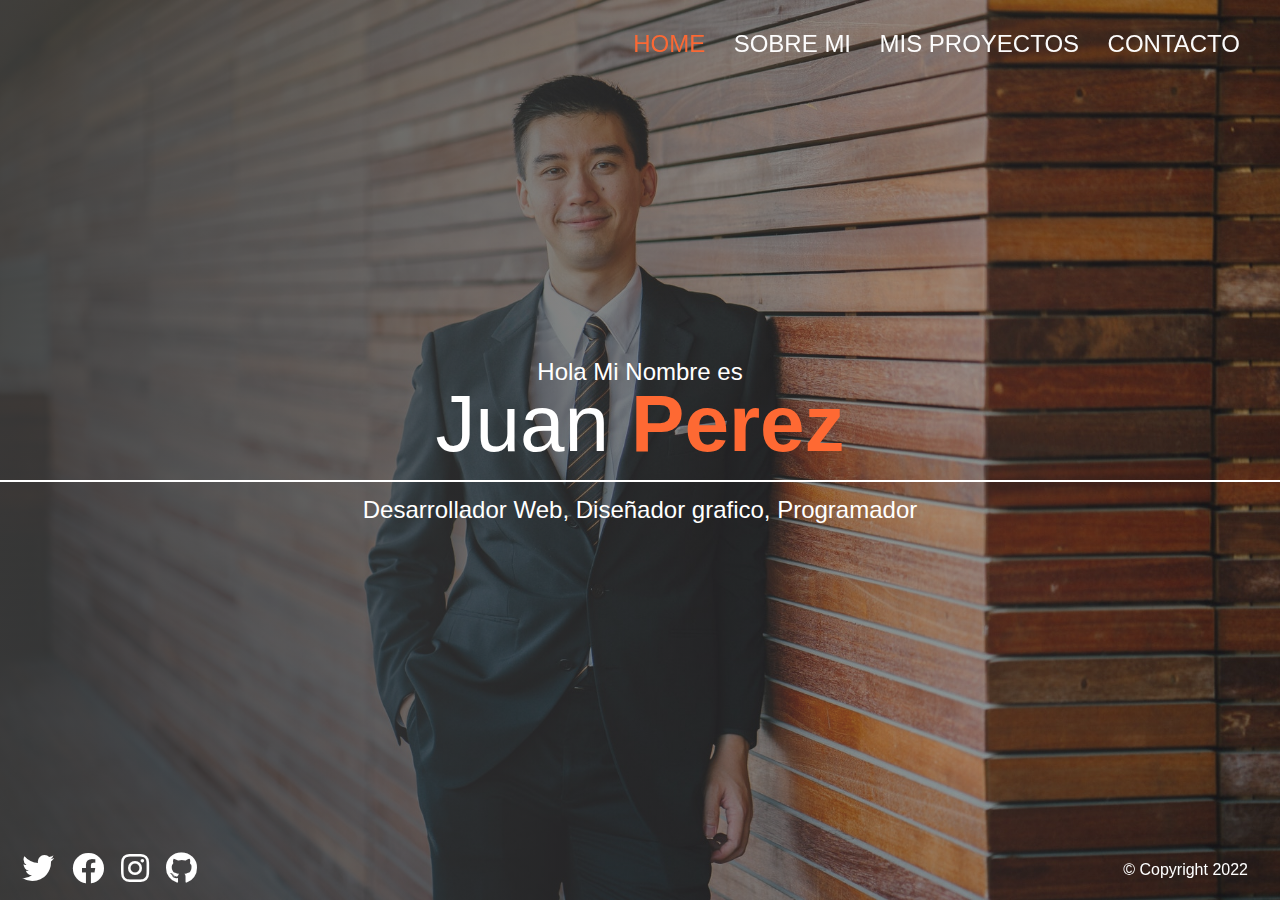
<file: index.html>
<!DOCTYPE html>
<html lang="en">
  <head>
    <meta charset="UTF-8" />
    <meta http-equiv="X-UA-Compatible" content="IE=edge" />
    <meta name="viewport" content="width=device-width, initial-scale=1.0" />
    <link rel="stylesheet" href="css/style.css" />
    <!--FONTAWESOME-->
    <link
      rel="stylesheet"
      href="https://cdnjs.cloudflare.com/ajax/libs/font-awesome/5.15.4/css/all.min.css"
      integrity="sha512-1ycn6IcaQQ40/MKBW2W4Rhis/DbILU74C1vSrLJxCq57o941Ym01SwNsOMqvEBFlcgUa6xLiPY/NS5R+E6ztJQ=="
      crossorigin="anonymous"
      referrerpolicy="no-referrer"
    />
    <title>Juan Perez Portfolio</title>
  </head>
  <body>
    <header>
      <div class="menu-btn">
        <span class="menu-btn__burguer"></span>
      </div>
      <nav class="nav">
        <ul class="menu-nav">
          <li class="menu-nav__item active">
            <a href="index.html" class="menu-nav__link">Home</a>
          </li>
          <li class="menu-nav__item">
            <a href="about.html" class="menu-nav__link">Sobre Mi</a>
          </li>
          <li class="menu-nav__item">
            <a href="projects.html" class="menu-nav__link">Mis proyectos</a>
          </li>
          <li class="menu-nav__item">
            <a href="contact.html" class="menu-nav__link">Contacto</a>
          </li>
        </ul>
      </nav>
    </header>
    <main>
      <section class="home">
        <h2>Hola Mi Nombre es</h2>
        <h1 class="home__name">
          Juan <span class="home__name--last">Perez</span>
        </h1>
        <h2>Desarrollador Web, Diseñador grafico, Programador</h2>

        <div class="social-icons">
          <a href="#">
            <i class="fab fa-twitter fa-2x"></i>
          </a>
          <a href="#">
            <i class="fab fa-facebook fa-2x"></i>
          </a>
          <a href="#">
            <i class="fab fa-instagram fa-2x"></i>
          </a>
          <a href="#">
            <i class="fab fa-github fa-2x"></i>
          </a>
        </div>
        <footer>&copy; Copyright 2022</footer>
      </section>
    </main>

    <script src="js/main.js"></script>
  </body>
</html>
</file>
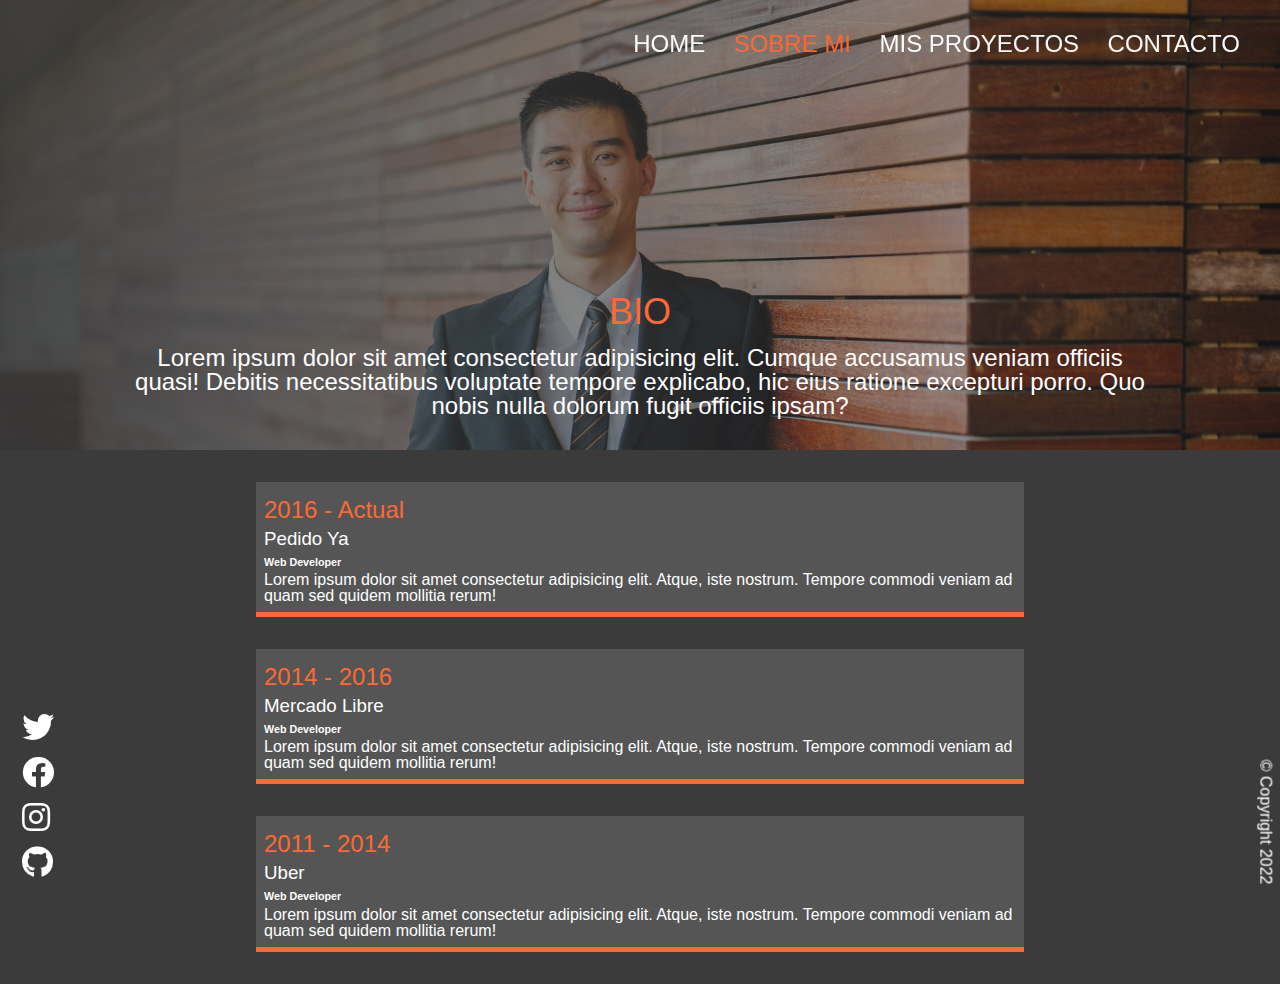
<file: about.html>
<!DOCTYPE html>
<html lang="en">
  <head>
    <meta charset="UTF-8" />
    <meta http-equiv="X-UA-Compatible" content="IE=edge" />
    <meta name="viewport" content="width=device-width, initial-scale=1.0" />
    <link rel="stylesheet" href="css/style.css" />
    <!--FONTAWESOME-->
    <link
      rel="stylesheet"
      href="https://cdnjs.cloudflare.com/ajax/libs/font-awesome/5.15.4/css/all.min.css"
      integrity="sha512-1ycn6IcaQQ40/MKBW2W4Rhis/DbILU74C1vSrLJxCq57o941Ym01SwNsOMqvEBFlcgUa6xLiPY/NS5R+E6ztJQ=="
      crossorigin="anonymous"
      referrerpolicy="no-referrer"
    />
    <title>Juan Perez Portfolio | Sobre Mi</title>
  </head>
  <body>
    <header>
      <div class="menu-btn">
        <span class="menu-btn__burguer"></span>
      </div>
      <nav class="nav">
        <ul class="menu-nav">
          <li class="menu-nav__item">
            <a href="index.html" class="menu-nav__link">Home</a>
          </li>
          <li class="menu-nav__item active">
            <a href="about.html" class="menu-nav__link">Sobre Mi</a>
          </li>
          <li class="menu-nav__item">
            <a href="projects.html" class="menu-nav__link">Mis proyectos</a>
          </li>
          <li class="menu-nav__item">
            <a href="contact.html" class="menu-nav__link">Contacto</a>
          </li>
        </ul>
      </nav>
    </header>
    <main>
      <section class="about">
        <div class="about__bio-image">
          <div class="about__bio">
            <h2 class="text-secondary">BIO</h2>
            <p>
              Lorem ipsum dolor sit amet consectetur adipisicing elit. Cumque
              accusamus veniam officiis quasi! Debitis necessitatibus voluptate
              tempore explicabo, hic eius ratione excepturi porro. Quo nobis
              nulla dolorum fugit officiis ipsam?
            </p>
          </div>
        </div>
        <div class="jobs">
          <div class="jobs__job">
            <h2 class="text-secondary">2016 - Actual</h2>
            <h3>Pedido Ya</h3>
            <h6>Web Developer</h6>
            <p>
              Lorem ipsum dolor sit amet consectetur adipisicing elit. Atque,
              iste nostrum. Tempore commodi veniam ad quam sed quidem mollitia
              rerum!
            </p>
          </div>
          <div class="jobs__job">
            <h2 class="text-secondary">2014 - 2016</h2>
            <h3>Mercado Libre</h3>
            <h6>Web Developer</h6>
            <p>
              Lorem ipsum dolor sit amet consectetur adipisicing elit. Atque,
              iste nostrum. Tempore commodi veniam ad quam sed quidem mollitia
              rerum!
            </p>
          </div>
          <div class="jobs__job">
            <h2 class="text-secondary">2011 - 2014</h2>
            <h3>Uber</h3>
            <h6>Web Developer</h6>
            <p>
              Lorem ipsum dolor sit amet consectetur adipisicing elit. Atque,
              iste nostrum. Tempore commodi veniam ad quam sed quidem mollitia
              rerum!
            </p>
          </div>
        </div>
        <div class="social-icons">
          <a href="#">
            <i class="fab fa-twitter fa-2x"></i>
          </a>
          <a href="#">
            <i class="fab fa-facebook fa-2x"></i>
          </a>
          <a href="#">
            <i class="fab fa-instagram fa-2x"></i>
          </a>
          <a href="#">
            <i class="fab fa-github fa-2x"></i>
          </a>
        </div>
        <footer>&copy; Copyright 2022</footer>
      </section>
    </main>

    <script src="js/main.js"></script>
  </body>
</html>
</file>
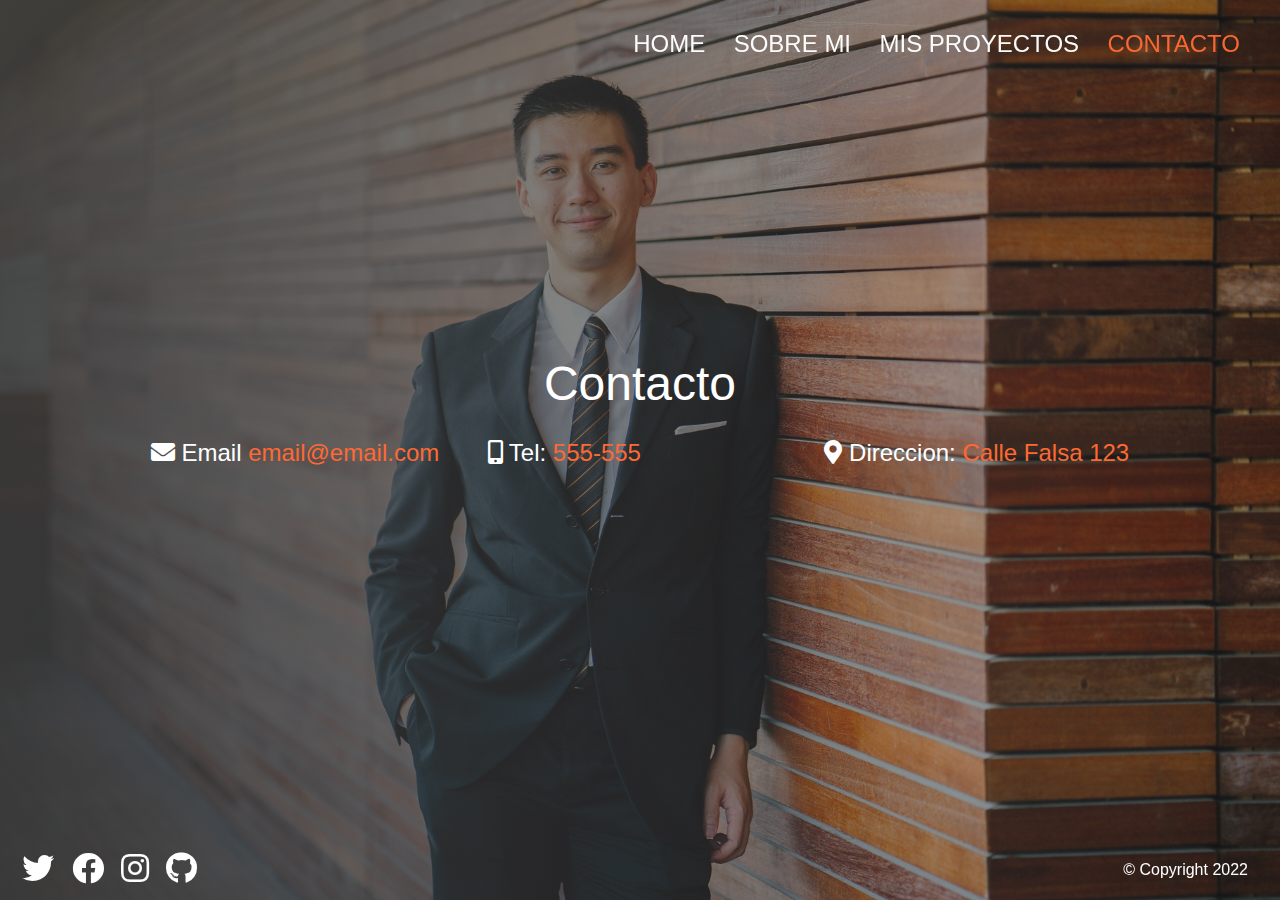
<file: contact.html>
<!DOCTYPE html>
<html lang="en">
  <head>
    <meta charset="UTF-8" />
    <meta http-equiv="X-UA-Compatible" content="IE=edge" />
    <meta name="viewport" content="width=device-width, initial-scale=1.0" />
    <link rel="stylesheet" href="css/style.css" />
    <!--FONTAWESOME-->
    <link
      rel="stylesheet"
      href="https://cdnjs.cloudflare.com/ajax/libs/font-awesome/5.15.4/css/all.min.css"
      integrity="sha512-1ycn6IcaQQ40/MKBW2W4Rhis/DbILU74C1vSrLJxCq57o941Ym01SwNsOMqvEBFlcgUa6xLiPY/NS5R+E6ztJQ=="
      crossorigin="anonymous"
      referrerpolicy="no-referrer"
    />
    <title>Juan Perez Portfolio | Contacto</title>
  </head>
  <body>
    <header>
      <div class="menu-btn">
        <span class="menu-btn__burguer"></span>
      </div>
      <nav class="nav">
        <ul class="menu-nav">
          <li class="menu-nav__item">
            <a href="index.html" class="menu-nav__link">Home</a>
          </li>
          <li class="menu-nav__item">
            <a href="about.html" class="menu-nav__link">Sobre Mi</a>
          </li>
          <li class="menu-nav__item">
            <a href="projects.html" class="menu-nav__link">Mis proyectos</a>
          </li>
          <li class="menu-nav__item active">
            <a href="contact.html" class="menu-nav__link">Contacto</a>
          </li>
        </ul>
      </nav>
    </header>
    <main>
      <section class="contact">
        <h2>Contacto</h2>
        <div class="contact__list">
          <div class="contact__email">
            <i class="fas fa-envelope"></i> Email
            <text class="text-secondary">email@email.com</text>
          </div>
          <div class="contact__phone">
            <i class="fas fa-mobile-alt"></i> Tel:
            <text class="text-secondary">555-555</text>
          </div>
          <div class="contact__address">
            <i class="fas fa-map-marker-alt"></i> Direccion:
            <text class="text-secondary">Calle Falsa 123</text>
          </div>
        </div>

        <div class="social-icons">
          <a href="#">
            <i class="fab fa-twitter fa-2x"></i>
          </a>
          <a href="#">
            <i class="fab fa-facebook fa-2x"></i>
          </a>
          <a href="#">
            <i class="fab fa-instagram fa-2x"></i>
          </a>
          <a href="#">
            <i class="fab fa-github fa-2x"></i>
          </a>
        </div>
        <footer>&copy; Copyright 2022</footer>
      </section>
    </main>

    <script src="js/main.js"></script>
  </body>
</html>
</file>
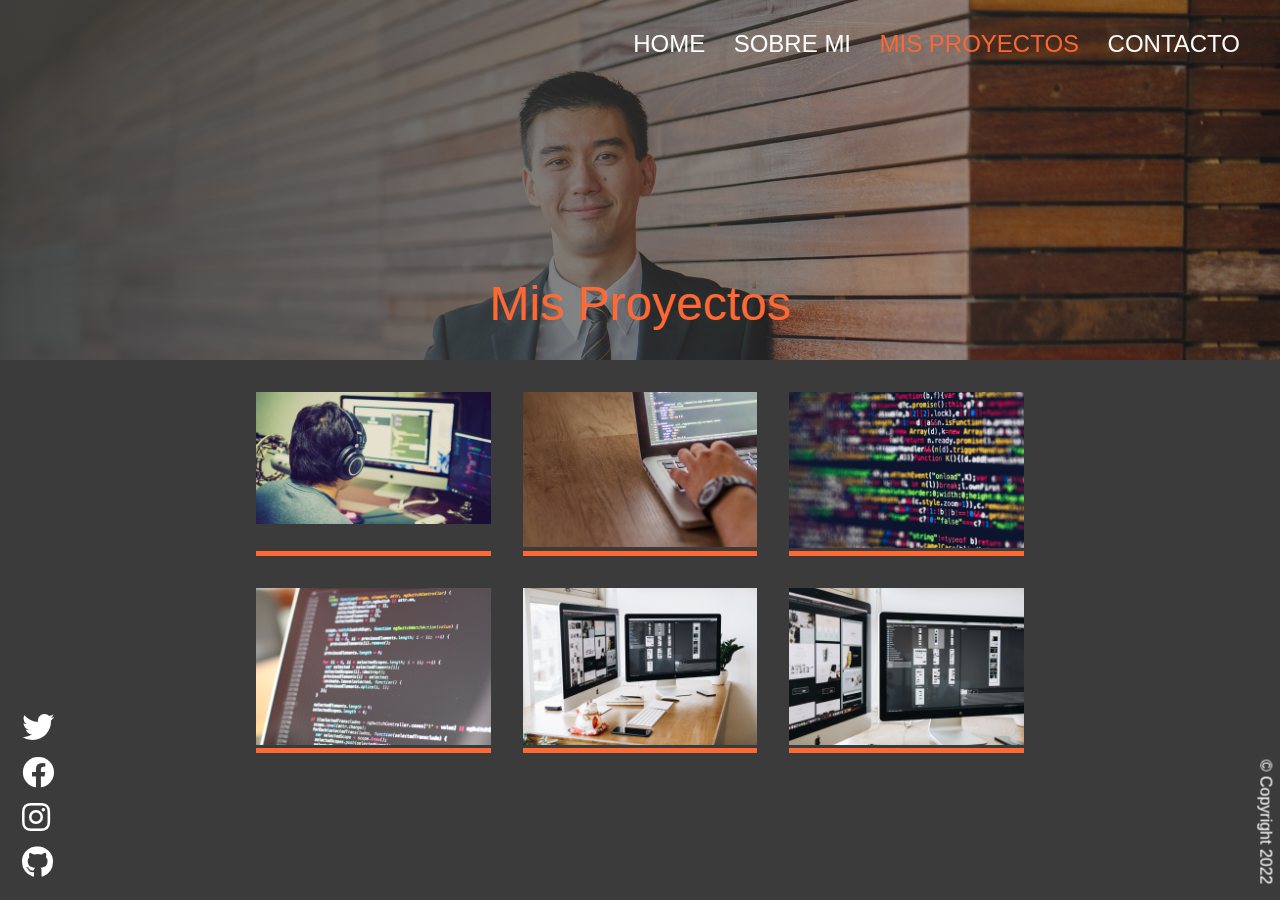
<file: projects.html>
<!DOCTYPE html>
<html lang="en">
  <head>
    <meta charset="UTF-8" />
    <meta http-equiv="X-UA-Compatible" content="IE=edge" />
    <meta name="viewport" content="width=device-width, initial-scale=1.0" />
    <link rel="stylesheet" href="css/style.css" />
    <!--FONTAWESOME-->
    <link
      rel="stylesheet"
      href="https://cdnjs.cloudflare.com/ajax/libs/font-awesome/5.15.4/css/all.min.css"
      integrity="sha512-1ycn6IcaQQ40/MKBW2W4Rhis/DbILU74C1vSrLJxCq57o941Ym01SwNsOMqvEBFlcgUa6xLiPY/NS5R+E6ztJQ=="
      crossorigin="anonymous"
      referrerpolicy="no-referrer"
    />
    <title>Juan Perez Portfolio | Proyectos</title>
  </head>
  <body>
    <header>
      <div class="menu-btn">
        <span class="menu-btn__burguer"></span>
      </div>
      <nav class="nav">
        <ul class="menu-nav">
          <li class="menu-nav__item">
            <a href="index.html" class="menu-nav__link">Home</a>
          </li>
          <li class="menu-nav__item">
            <a href="about.html" class="menu-nav__link">Sobre Mi</a>
          </li>
          <li class="menu-nav__item active">
            <a href="projects.html" class="menu-nav__link">Mis proyectos</a>
          </li>
          <li class="menu-nav__item">
            <a href="contact.html" class="menu-nav__link">Contacto</a>
          </li>
        </ul>
      </nav>
    </header>
    <main>
      <section class="projects">
        <div class="projects__bio-image">
          <h1 class="text-secondary">Mis Proyectos</h1>
        </div>

        <div class="projects__items">
          <div class="projects__item">
            <img src="img/project-1.jpg" alt="mis proyectos" />
            <div class="projects__btns">
              <a href="#" class="projects__btn">
                <i class="fas fa-eye"></i> Ver
              </a>
              <a href="#" class="projects__btn">
                <i class="fab fa-github"></i> GitHub
              </a>
            </div>
          </div>
          <div class="projects__item">
            <img src="img/project-2.jpg" alt="mis proyectos" />
            <div class="projects__btns">
              <a href="#" class="projects__btn">
                <i class="fas fa-eye"></i> Ver
              </a>
              <a href="#" class="projects__btn">
                <i class="fab fa-github"></i> GitHub
              </a>
            </div>
          </div>
          <div class="projects__item">
            <img src="img/project-3.jpg" alt="mis proyectos" />
            <div class="projects__btns">
              <a href="#" class="projects__btn">
                <i class="fas fa-eye"></i> Ver
              </a>
              <a href="#" class="projects__btn">
                <i class="fab fa-github"></i> GitHub
              </a>
            </div>
          </div>
          <div class="projects__item">
            <img src="img/project-4.jpg" alt="mis proyectos" />
            <div class="projects__btns">
              <a href="#" class="projects__btn">
                <i class="fas fa-eye"></i> Ver
              </a>
              <a href="#" class="projects__btn">
                <i class="fab fa-github"></i> GitHub
              </a>
            </div>
          </div>
          <div class="projects__item">
            <img src="img/project-5.jpg" alt="mis proyectos" />
            <div class="projects__btns">
              <a href="#" class="projects__btn">
                <i class="fas fa-eye"></i> Ver
              </a>
              <a href="#" class="projects__btn">
                <i class="fab fa-github"></i> GitHub
              </a>
            </div>
          </div>
          <div class="projects__item">
            <img src="img/project-6.jpg" alt="mis proyectos" />
            <div class="projects__btns">
              <a href="#" class="projects__btn">
                <i class="fas fa-eye"></i> Ver
              </a>
              <a href="#" class="projects__btn">
                <i class="fab fa-github"></i> GitHub
              </a>
            </div>
          </div>
        </div>

        <div class="social-icons">
          <a href="#">
            <i class="fab fa-twitter fa-2x"></i>
          </a>
          <a href="#">
            <i class="fab fa-facebook fa-2x"></i>
          </a>
          <a href="#">
            <i class="fab fa-instagram fa-2x"></i>
          </a>
          <a href="#">
            <i class="fab fa-github fa-2x"></i>
          </a>
        </div>
        <footer>&copy; Copyright 2022</footer>
      </section>
    </main>

    <script src="js/main.js"></script>
  </body>
</html>
</file>
<file: css/style.css>
* {
  margin: 0;
  padding: 0;
  box-sizing: border-box;
}

.home {
  height: 100%;
  padding-top: 40vh;
  overflow: hidden;
  text-align: center;
  background: linear-gradient(to right, rgba(59, 59, 59, 0.9), rgba(59, 59, 59, 0.3)), url(../img/model-1.jpg) center top;
  background-size: cover;
}
.home__name {
  font-size: 5rem;
  padding-bottom: 1rem;
  margin-bottom: 1rem;
  border-bottom: 2px solid #fff;
}
.home__name--last {
  color: #fe6933;
  font-weight: 700;
}

.menu-btn {
  position: absolute;
  z-index: 1;
  right: 1rem;
  top: 1rem;
  height: 20px;
  width: 28px;
  cursor: pointer;
  transition: all 0.5s ease-in-out;
}
.menu-btn__burguer {
  position: absolute;
  right: 0;
  top: 0.5rem;
  width: 28px;
  height: 3px;
  background-color: #fff;
  transition: all 0.5s ease-in-out;
}
.menu-btn__burguer::before {
  content: "";
  position: absolute;
  top: -8px;
  width: 28px;
  height: 3px;
  background-color: #fff;
  transition: all 0.5s ease-in-out;
}
.menu-btn__burguer::after {
  content: "";
  position: absolute;
  top: 8px;
  width: 20px;
  height: 3px;
  background-color: #fff;
  transition: all 0.5s ease-in-out;
}
.menu-btn__burguer.open {
  transform: rotate(720deg);
  background: transparent;
}
.menu-btn__burguer.open::before {
  transform: rotate(45deg) translate(5px, 8px);
}
.menu-btn__burguer.open::after {
  width: 28px;
  transform: rotate(-45deg) translate(3px, -7px);
}

.nav {
  position: fixed;
  top: 0;
  left: 0;
  width: 100vw;
  opacity: 0.98;
  visibility: hidden;
}
.nav.open {
  visibility: visible;
}
.nav .menu-nav {
  display: flex;
  flex-flow: column wrap;
  align-items: center;
  justify-content: center;
  height: 100vh;
  overflow: hidden;
  background: #3b3b3b;
  list-style-type: none;
  padding-right: 1rem;
  transform: translateY(-100%);
  transition: all 0.5s ease-in-out;
}
.nav .menu-nav.open {
  transform: translateY(0);
}
.nav .menu-nav__item {
  transform: translateX(100vw);
  transition: all 0.5s ease-in-out;
}
.nav .menu-nav__item.open {
  transform: translateX(0);
}
.nav .menu-nav__item.active > a {
  color: #fe6933;
}
.nav .menu-nav__link {
  display: inline-block;
  font-size: 2rem;
  text-transform: uppercase;
  padding: 2rem 0;
  font-weight: 300;
  transition: all 0.5s ease-in-out;
}
.nav .menu-nav__link:hover {
  color: #fe6933;
}

.menu-nav__item:nth-child(1) {
  transition-delay: 0.25s;
}

.menu-nav__item:nth-child(2) {
  transition-delay: 0.35s;
}

.menu-nav__item:nth-child(3) {
  transition-delay: 0.45s;
}

.menu-nav__item:nth-child(4) {
  transition-delay: 0.55s;
}

.about {
  padding-bottom: 2rem;
}
.about__bio-image {
  height: 50vh;
  width: 100%;
  background: linear-gradient(to right, rgba(59, 59, 59, 0.9), rgba(59, 59, 59, 0.3)), url(../img/model-1.jpg) center top;
  background-size: cover;
  display: flex;
  flex-direction: column;
  align-items: center;
  justify-content: flex-end;
}
.about__bio-image p {
  margin-bottom: 2rem;
}
.about__bio {
  width: 80%;
  text-align: center;
}
.about__bio .text-secondary {
  padding-bottom: 1rem;
}
.about .jobs {
  width: 60vw;
  margin: 2rem auto 0 auto;
  display: grid;
  grid-template-columns: 1fr;
  grid-gap: 2rem;
}
.about .jobs__job {
  background: #555555;
  padding: 0.5rem;
  border-bottom: 5px solid #fe6933;
}
.about .jobs__job h2,
.about .jobs__job h3 {
  margin: 0.5rem 0;
}
.about .jobs__job h6 {
  margin: 0.3rem 0;
}
.about .social-icons {
  display: flex;
  flex-direction: column;
}
.about footer {
  transform: rotate(90deg) translate(-3rem, -5rem);
}

.projects {
  padding-bottom: 2rem;
}
.projects__bio-image {
  height: 30vh;
  width: 100%;
  background: linear-gradient(to right, rgba(59, 59, 59, 0.9), rgba(59, 59, 59, 0.3)), url(../img/model-1.jpg) center top;
  background-size: cover;
  display: flex;
  flex-direction: column;
  align-items: center;
  justify-content: flex-end;
}
.projects__bio-image .text-secondary {
  font-size: 2rem;
  margin-bottom: 2rem;
}
.projects__items {
  width: 60vw;
  margin: 2rem auto 0 auto;
  display: grid;
  grid-template-columns: 1fr;
  grid-gap: 2rem;
}
.projects__item {
  position: relative;
  border-bottom: 5px solid #fe6933;
  overflow: hidden;
  cursor: pointer;
}
.projects__item img {
  width: 100%;
}
.projects__item::after {
  content: "";
  position: absolute;
  top: 100%;
  left: 0;
  height: 100%;
  width: 100%;
  background: #fe6933;
  opacity: 0;
  transition: all 0.5s ease-in-out;
}
.projects__item:hover::after {
  top: 0;
  opacity: 0.9;
}
.projects__item:hover .projects__btn {
  opacity: 1;
}
.projects__btns {
  position: absolute;
  top: 0;
  height: 100%;
  width: 100%;
  z-index: 1;
  display: grid;
  grid-template-columns: repeat(2, 1fr);
  align-items: center;
  text-align: center;
}
.projects__btn {
  opacity: 0;
  color: #3b3b3b;
  transition: all 0.5s ease-in-out;
}
.projects__btn:hover {
  color: #fff;
}
.projects .social-icons {
  display: flex;
  flex-direction: column;
}
.projects footer {
  transform: rotate(90deg) translate(-3rem, -5rem);
}

.contact {
  height: 100%;
  padding-top: 40vh;
  overflow: hidden;
  display: flex;
  flex-direction: column;
  align-items: center;
  background: linear-gradient(to right, rgba(59, 59, 59, 0.9), rgba(59, 59, 59, 0.3)), url(../img/model-1.jpg) center top;
  background-size: cover;
}
.contact h2 {
  font-size: 3rem;
  margin-bottom: 2rem;
}
.contact__list {
  display: grid;
  grid-template-columns: 1fr;
  grid-gap: 2rem;
  font-size: 1.5rem;
}

@media (min-width: 768px) {
  .menu-btn {
    visibility: hidden;
  }

  .nav {
    visibility: visible;
  }
  .nav .menu-nav {
    display: block;
    transform: translateY(0);
    height: 100%;
    background: transparent;
    text-align: right;
  }
  .nav .menu-nav__item {
    display: inline;
    padding-right: 1.5rem;
  }
  .nav .menu-nav__link {
    font-size: 1.5rem;
  }

  .about__bio {
    font-size: 1.5rem;
  }

  .projects__bio-image {
    height: 40vh;
  }
  .projects__items {
    grid-template-columns: repeat(2, 1fr);
  }
  .projects .text-secondary {
    font-size: 3rem;
  }

  .contact__list {
    grid-template-columns: repeat(2, 1fr);
  }
}
@media (min-width: 992px) {
  .projects__items {
    grid-template-columns: repeat(3, 1fr);
  }

  .contact__list {
    grid-template-columns: repeat(3, 1fr);
  }
}
@media (min-width: 1400px) {
  .projects__bio-image {
    height: 50vh;
  }
}
body {
  background-color: #3b3b3b;
  color: #fff;
  height: 100vh;
  font-family: sans-serif;
  line-height: 1;
}

h1,
h2,
h3 {
  font-weight: 400;
}

a {
  color: #fff;
  text-decoration: none;
}

.text-secondary {
  color: #fe6933;
}

header {
  position: fixed;
  z-index: 2;
  width: 100%;
  padding: 1rem;
}

main {
  height: 100%;
  width: 100%;
}
main .social-icons {
  position: fixed;
  bottom: 1rem;
  left: 1rem;
}
main .social-icons a {
  padding: 0.4rem;
  transition: all 0.5s ease-in-out;
}
main .social-icons a:hover {
  color: #fe6933;
}

footer {
  font-size: 1rem;
  position: fixed;
  bottom: 0.4rem;
  right: 1rem;
  text-align: right;
  padding: 1rem;
  color: #fff;
}

/*# sourceMappingURL=style.css.map */
</file>
